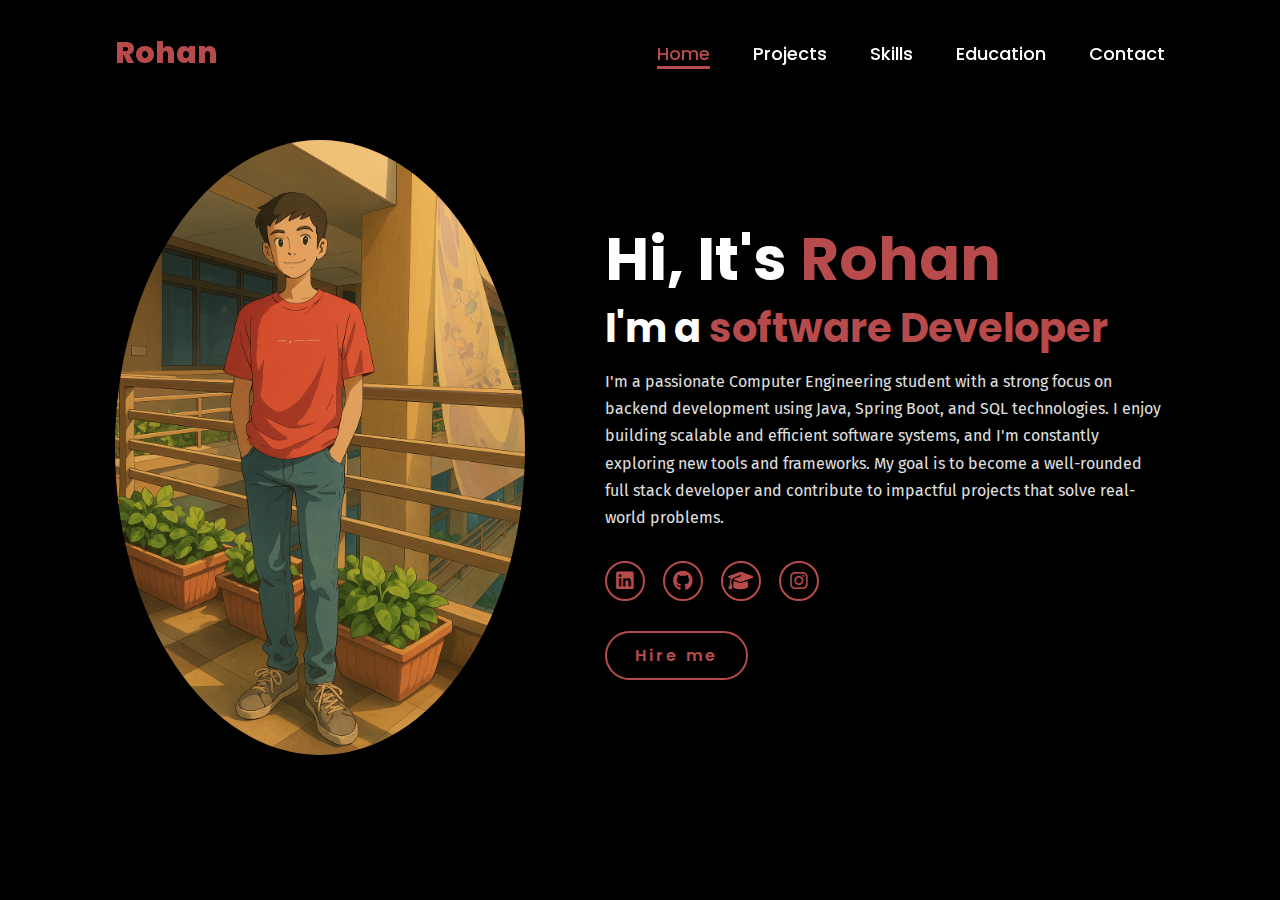
<file: index.html>
<!DOCTYPE html>
<html lang="en">
  <head>
    <meta charset="UTF-8" />
    <meta name="viewport" content="width=device-width, initial-scale=1.0" />
    <link
      rel="stylesheet"
      href="https://cdnjs.cloudflare.com/ajax/libs/font-awesome/6.5.2/css/all.min.css"
    />
    <link rel="stylesheet" href="style.css" />
    <link href="https://fonts.googleapis.com/css2?family=Fira+Sans&display=swap" rel="stylesheet">


    <title>Portfolio Website</title>
  </head>
  <body>
    <header>
  <a href="#" class="logo">Rohan</a>

  <!-- Navigation Menu -->
  <nav>
    <a href="index.html" class="active">Home</a>
    <a href="project.html">Projects</a>
    <a href="skills.html">Skills</a>
    <a href="education.html">Education</a>
    <a href="contact.html">Contact</a>
  </nav>

  <!-- Hamburger Menu Icon -->
  <div class="menu-icon">
    <i class="fas fa-bars"></i>
  </div>
</header>

    <section class="home">
      <div class="home-img">
        <img src="main.png" alt="" />
      </div>
      <div class="home-content">
        <h1>Hi, It's <span>Rohan</span></h1>
        <h3 class="typing-text">I'm a <span></span></h3>
        <p>
         <p class="about-text"> 
  I'm a passionate Computer Engineering student with a strong focus on backend development using Java, Spring Boot, and SQL technologies. I enjoy building scalable and efficient software systems, and I'm constantly exploring new tools and frameworks. My goal is to become a well-rounded full stack developer and contribute to impactful projects that solve real-world problems.
</p>

        </p>
        <div class="social-icons">
          <a
            href="https://www.linkedin.com/in/rohan-sawant-876160257/"
            target="_blank"
            ><i class="fa-brands fa-linkedin"></i
          ></a>
          <a href="https://github.com/2Rohan0" target="_blank"
            ><i class="fa-brands fa-github"></i
          ></a>
          <a
            href="https://www.geeksforgeeks.org/user/rohansawgqkz/"
            target="_blank"
          >
            <i class="fa-solid fa-graduation-cap"></i>
          </a>
          <a href="https://www.instagram.com/rohansawant247/" target="_blank"
            ><i class="fa-brands fa-instagram"></i
          ></a>
        </div>
        <a
          href="https://mail.google.com/mail/?view=cm&fs=1&to=rohansawant.517@gmail.com&su=Job Opportunity&body=Hi Rohan,"
          class="btn"
          target="_blank"
          >Hire me</a
        >
      </div>
    </section>

    <script>
  const menuIcon = document.querySelector('.menu-icon');
  const nav = document.querySelector('nav');

  menuIcon.addEventListener('click', () => {
    nav.classList.toggle('active');
  });
</script>

  </body>
</html>
</file>
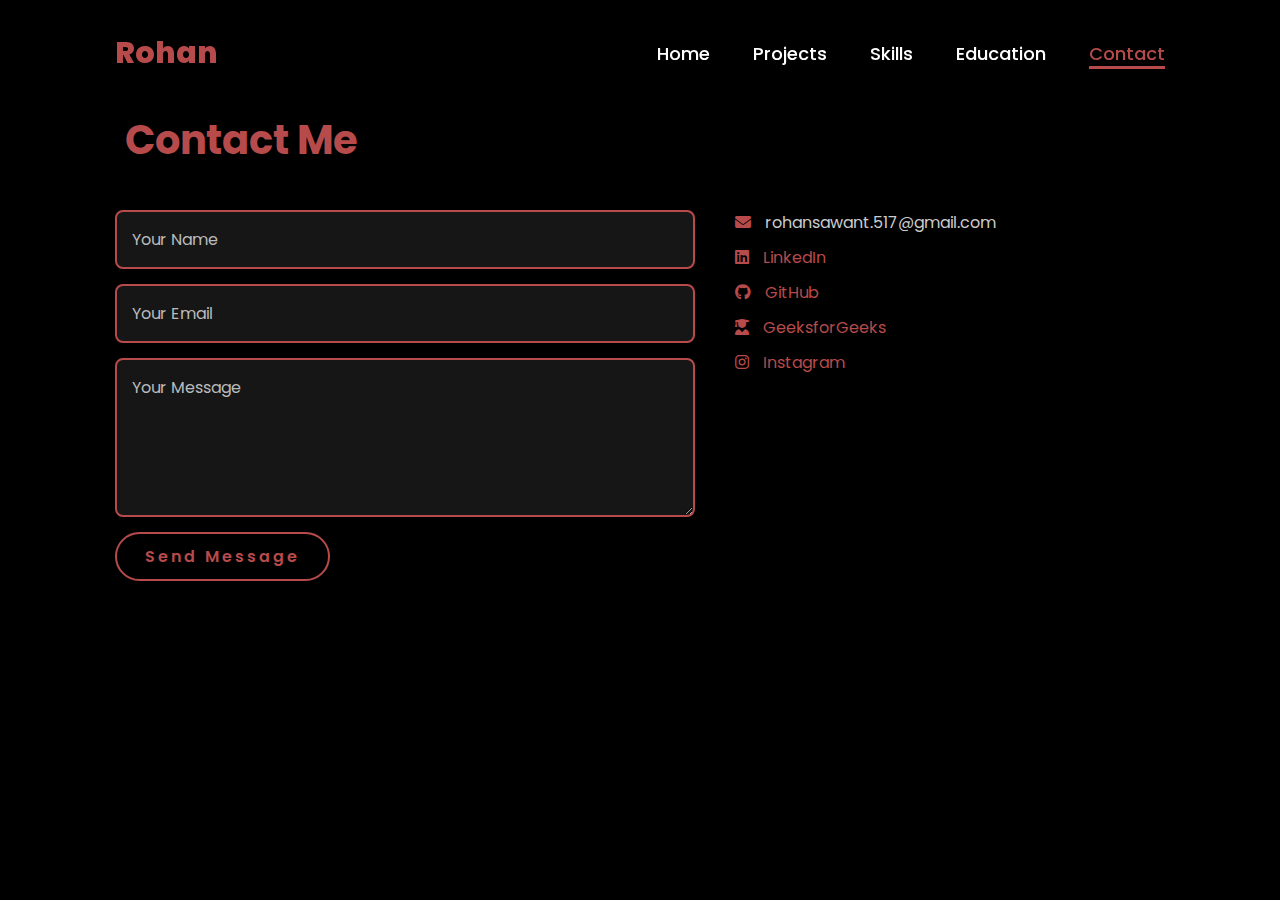
<file: contact.html>
<!DOCTYPE html>
<html lang="en">
  <head>
    <meta charset="UTF-8" />
    <meta name="viewport" content="width=device-width, initial-scale=1.0" />
    <title>Contact - Rohan</title>

    <!-- Font Awesome -->
    <link
      rel="stylesheet"
      href="https://cdnjs.cloudflare.com/ajax/libs/font-awesome/6.5.2/css/all.min.css"
    />

    <!-- Your CSS file -->
    <link rel="stylesheet" href="style.css" />
  </head>
  <body>
    <!-- Header/Navbar -->
    <header>
      <a href="index.html" class="logo">Rohan</a>
      <nav>
        <a href="index.html">Home</a>
        <a href="project.html">Projects</a>
        <a href="skills.html">Skills</a>
        <a href="education.html">Education</a>
        <a href="#" class="active">Contact</a>
      </nav>

      <!-- Hamburger Menu Icon -->
      <div class="menu-icon">
        <i class="fas fa-bars"></i>
      </div>
    </header>

    <!-- Contact Section -->
    <section class="contact" id="contact">
      <h2 class="section-title">Contact Me</h2>

      <div class="contact-container">
        <!-- Contact Form -->
        <form onsubmit="sendEmail(event)" class="contact-form">
          <input type="text" id="name" placeholder="Your Name" required />
          <input type="email" id="email" placeholder="Your Email" required />
          <textarea
            id="message"
            rows="5"
            placeholder="Your Message"
            required
          ></textarea>
          <button type="submit" class="btn">Send Message</button>
        </form>

        <!-- Contact Info -->
        <div class="contact-info">
          <p><i class="fa-solid fa-envelope"></i> rohansawant.517@gmail.com</p>
          <p>
            <i class="fa-brands fa-linkedin"></i>
            <a
              href="https://www.linkedin.com/in/rohan-sawant-876160257/"
              target="_blank"
              >LinkedIn</a
            >
          </p>
          <p>
            <i class="fa-brands fa-github"></i>
            <a href="https://github.com/2Rohan0" target="_blank">GitHub</a>
          </p>
          <p>
            <i class="fa-solid fa-user-graduate"></i>
            <a
              href="https://www.geeksforgeeks.org/user/rohansawgqkz/"
              target="_blank"
              >GeeksforGeeks</a
            >
          </p>
          <p>
            <i class="fa-brands fa-instagram"></i>
            <a href="https://www.instagram.com/rohansawant247/" target="_blank"
              >Instagram</a
            >
          </p>
        </div>
      </div>
    </section>

    <!-- Script to handle mailto -->
    <script>
      function sendEmail(event) {
        event.preventDefault();
        const name = document.getElementById("name").value.trim();
        const email = document.getElementById("email").value.trim();
        const message = document.getElementById("message").value.trim();

        const subject = encodeURIComponent("Message from Portfolio");
        const body = encodeURIComponent(
          `Name: ${name}\nEmail: ${email}\n\n${message}`
        );

        window.location.href = `mailto:sawantrohan690@gmail.com?subject=${subject}&body=${body}`;
      }
    </script>

    <script>
      const menuIcon = document.querySelector(".menu-icon");
      const nav = document.querySelector("nav");

      menuIcon.addEventListener("click", () => {
        nav.classList.toggle("active");
      });
    </script>
  </body>
</html>
</file>
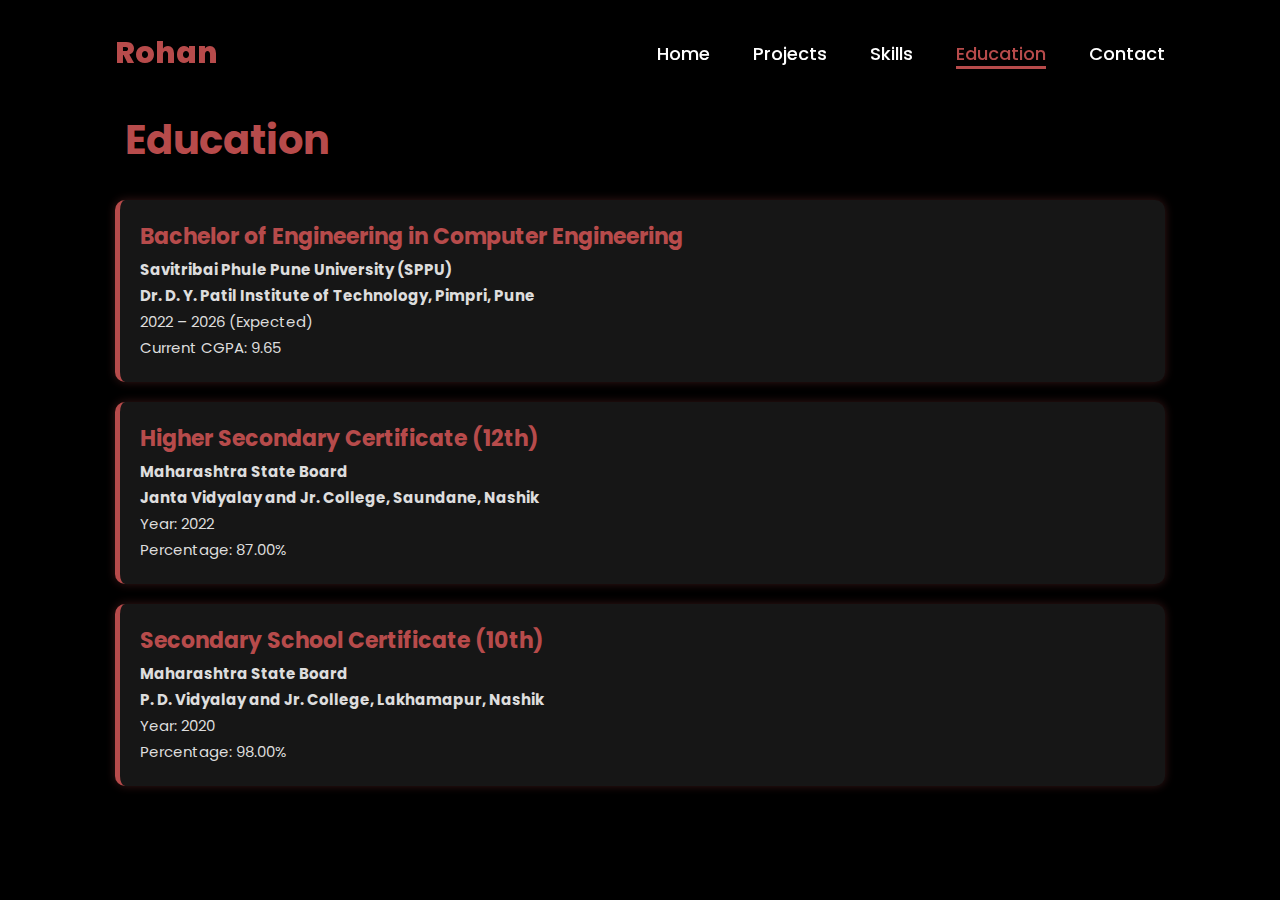
<file: education.html>
<!DOCTYPE html>
<html lang="en">
  <head>
    <meta charset="UTF-8" />
    <meta name="viewport" content="width=device-width, initial-scale=1.0" />
    <title>Education - Rohan</title>

    <!-- Font Awesome -->
    <link
      rel="stylesheet"
      href="https://cdnjs.cloudflare.com/ajax/libs/font-awesome/6.5.2/css/all.min.css"
    />

    <!-- Custom CSS -->
    <link rel="stylesheet" href="style.css" />
  </head>
  <body>
    <!-- Header/Navbar -->
    <header>
      <a href="index.html" class="logo">Rohan</a>
      <nav>
        <a href="index.html">Home</a>
        <a href="project.html">Projects</a>
        <a href="skills.html">Skills</a>
        <a href="#" class="active">Education</a>
        <a href="contact.html">Contact</a>
      </nav>
      <!-- Hamburger Menu Icon -->
      <div class="menu-icon">
        <i class="fas fa-bars"></i>
      </div>
    </header>

    <!-- Education Section -->
    <section class="education" id="education">
      <h2 class="section-title">Education</h2>

      <div class="education-entry">
        <h3>Bachelor of Engineering in Computer Engineering</h3>
        <p><strong>Savitribai Phule Pune University (SPPU)</strong></p>
        <p>
          <strong>Dr. D. Y. Patil Institute of Technology, Pimpri, Pune</strong>
        </p>
        <p>2022 – 2026 (Expected)</p>
        <p>Current CGPA: 9.65</p>
      </div>

      <div class="education-entry">
        <h3>Higher Secondary Certificate (12th)</h3>
        <p><strong>Maharashtra State Board</strong></p>
        <p><strong>Janta Vidyalay and Jr. College, Saundane, Nashik</strong></p>
        <p>Year: 2022</p>
        <p>Percentage: 87.00%</p>
      </div>

      <div class="education-entry">
        <h3>Secondary School Certificate (10th)</h3>
        <p><strong>Maharashtra State Board</strong></p>
        <p>
          <strong>P. D. Vidyalay and Jr. College, Lakhamapur, Nashik</strong>
        </p>
        <p>Year: 2020</p>
        <p>Percentage: 98.00%</p>
      </div>
    </section>

    <script>
      const menuIcon = document.querySelector(".menu-icon");
      const nav = document.querySelector("nav");

      menuIcon.addEventListener("click", () => {
        nav.classList.toggle("active");
      });
    </script>
  </body>
</html>
</file>
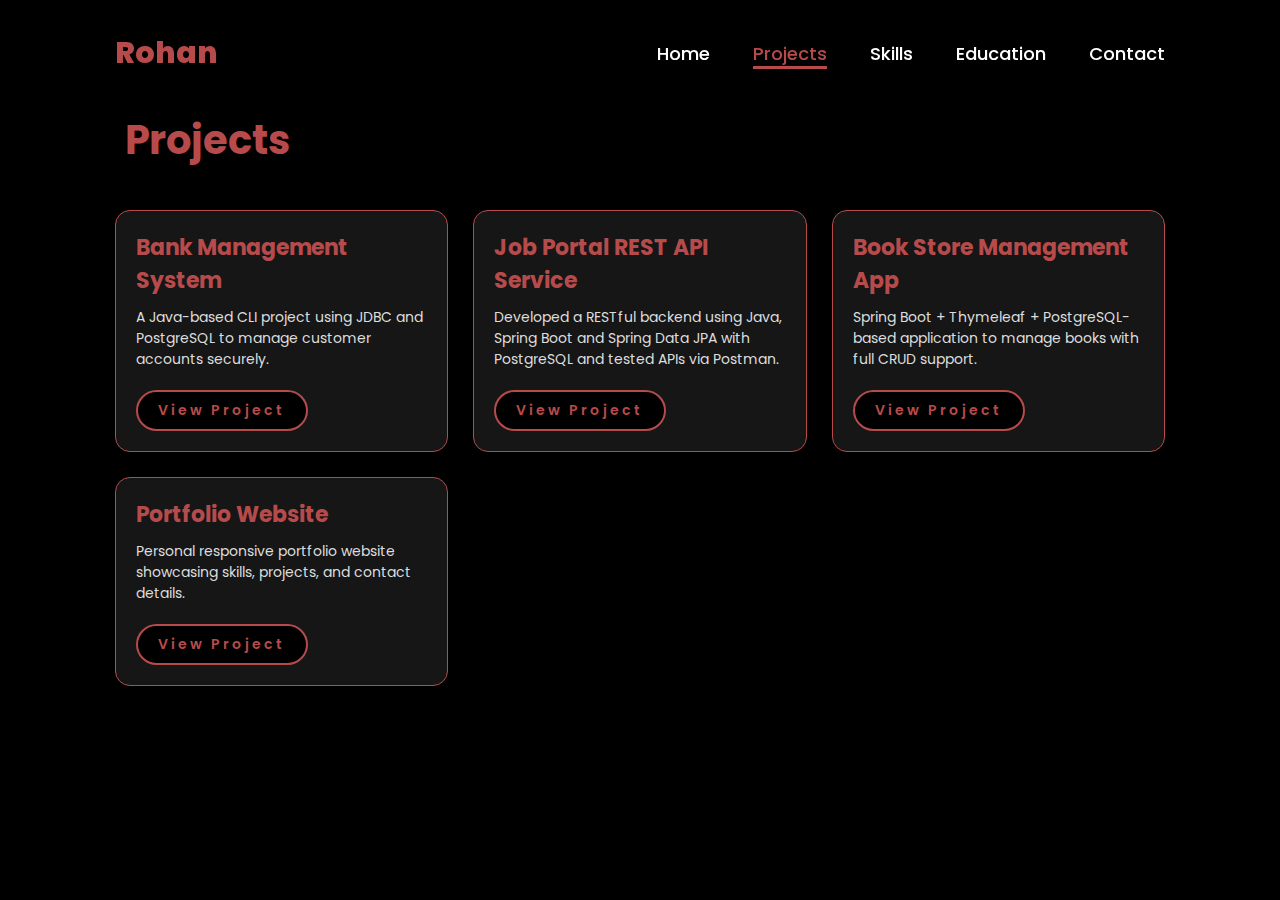
<file: project.html>
<!DOCTYPE html>
<html lang="en">
  <head>
    <meta charset="UTF-8" />
    <meta name="viewport" content="width=device-width, initial-scale=1.0" />
    <title>Projects - Rohan</title>
    <link
      rel="stylesheet"
      href="https://cdnjs.cloudflare.com/ajax/libs/font-awesome/6.5.2/css/all.min.css"
    />
    <link rel="stylesheet" href="style.css" />
  </head>
  <body>
    <header>
      <a href="index.html" class="logo">Rohan</a>
      <nav>
        <a href="index.html">Home</a>
        <a href="#" class="active">Projects</a>
        <a href="skills.html">Skills</a>
        <a href="education.html">Education</a>
        <a href="contact.html">Contact</a>
      </nav>

      <!-- Hamburger Menu Icon -->
      <div class="menu-icon">
        <i class="fas fa-bars"></i>
      </div>
    </header>

    <section class="projects" id="projects">
      <h2 class="section-title">Projects</h2>
      <div class="projects-container">
        <div class="project-card">
          <h3>Bank Management System</h3>
          <p>
            A Java-based CLI project using JDBC and PostgreSQL to manage
            customer accounts securely.
          </p>
          <a
            href="https://github.com/2Rohan0/bank-management-jdbc"
            class="btn"
            target="_blank"
            >View Project</a
          >
        </div>

        <div class="project-card">
          <h3>Job Portal REST API Service</h3>
          <p>
            Developed a RESTful backend using Java, Spring Boot and Spring Data
            JPA with PostgreSQL and tested APIs via Postman.
          </p>
          <a
            href="https://github.com/2Rohan0/job-portal-rest-api"
            class="btn"
            target="_blank"
            >View Project</a
          >
        </div>

        <div class="project-card">
          <h3>Book Store Management App</h3>
          <p>
            Spring Boot + Thymeleaf + PostgreSQL-based application to manage
            books with full CRUD support.
          </p>
          <a
            href="https://github.com/2Rohan0/book-store"
            class="btn"
            target="_blank"
            >View Project</a
          >
        </div>

        <div class="project-card">
          <h3>Portfolio Website</h3>
          <p>
            Personal responsive portfolio website showcasing skills, projects,
            and contact details.
          </p>
          <a
            href="https://github.com/2Rohan0/2Rohan0.github.io"
            class="btn"
            target="_blank"
            >View Project</a
          >
        </div>
      </div>
    </section>

    <script>
      const menuIcon = document.querySelector(".menu-icon");
      const nav = document.querySelector("nav");

      menuIcon.addEventListener("click", () => {
        nav.classList.toggle("active");
      });
    </script>
  </body>
</html>
</file>
<file: style.css>
@import url('https://fonts.googleapis.com/css2?family=Poppins:wght@100;200;300;400;500;600&display=swap');
*{
    margin: 0;
    padding: 0;
    box-sizing: border-box;
    text-decoration: none;
    border: none;
    outline: none;
    font-family: 'Poppins', sans-serif;
}
html{
    font-size: 62.5%;
}
body{
    width: 100%;
    height: 100vh;
    overflow-x: hidden;
    background-color: black;
    color: white;
}
header{
    margin-top: 20px;
    position: fixed;
    top: 0;
    left: 0;
    width: 100%;
    padding: 1rem 9%;
    background-color: transparent;
    filter: drop-shadow(10px);
    display: flex;
    justify-content: space-between;
    align-items: center;
    z-index: 100;
}
.logo{
    font-size: 3rem;
    color: #b74b4b;
    font-weight: 800;
    cursor: pointer;
    transition: 0.5s ease;
}
.logo:hover{
    transform: scale(1.1);
}
nav a{
    font-size: 1.8rem;
    color: white;
    margin-left: 4rem;
    font-weight: 500;
    transition: 0.3s ease;
    border-bottom: 3px solid transparent;
}
nav a:hover,
nav a.active{
    color: #b74b4b;
    border-bottom: 3px solid #b74b4b;
}


.menu-icon {
    display: none;
    font-size: 2.8rem;
    color: #b74b4b;
    cursor: pointer;
}

@media (max-width: 950px) {
    .menu-icon {
        display: block;
    }
}



@media(max-width:995px){
    nav{
        position: absolute;
        display: none;
        top: 0;
        right: 0;
        width: 40%;
        border-left: 3px solid #b74b4b;
        border-bottom: 3px solid #b74b4b;
        border-bottom-left-radius: 2rem;
        padding: 1rem solid;
        background-color: #161616;
        border-top: 0.1rem solid rgba(0,0,0,0.1);
    }
    nav.active{
        display: block;
    }
    nav a{
        display: block;
        font-size: 2rem;
        margin: 3rem 0;
    }
    nav a:hover,
    nav a.active{
        padding: 1rem;
        border-radius: 0.5rem;
        border-bottom: 0.5rem solid #b74b4b;
    }
}
section{
    min-height: 100vh;
    padding: 5rem 9% 5rem;
}
.home{
    display: flex;
    justify-content: center;
    align-items: center;
    gap: 8rem;
    background-color: black;
}
.home .home-content h1{
    font-size: 6rem;
    font-weight: 700;
    line-height: 1.3;
}
span{
    color: #b74b4b;
}
.home-content h3{
    font-size: 4rem;
    margin-bottom: 1rem;
    font-weight: 700;
}
.home-content p{
    font-size: 1.6rem;
}
.home-img{
    border-radius: 50%;
}
.home-img img{
    position: relative;
    width: 32vw;
    border-radius: 50%;
    box-shadow: 0 0 25px solid #b74b4b;
    cursor: pointer;
    transition: 0.2s linear;
}
.home-img img:hover{
    font-size: 1.8rem;
    font-weight: 500;
}
.social-icons a{
    display: inline-flex;
    justify-content: center;
    align-items: center;
    width: 4rem;
    height: 4rem;
    background-color: transparent;
    border: 0.2rem solid #b74b4b;
    font-size: 2rem;
    border-radius: 50%;
    margin: 3rem 1.5rem 3rem 0;
    transition: 0.3s ease;
    color: #b74b4b;
}
.social-icons a:hover{
    color: black;
    transform: scale(1.3) translateY(-5px);
    background-color: #b74b4b;
    box-shadow: 0  0 25px #b74b4b;
}
.btn{
    display: inline-block;
    padding: 1rem 2.8rem;
    background-color: black;
    border-radius: 4rem;
    font-size: 1.6rem;
    color: #b74b4b;
    letter-spacing: 0.3rem;
    font-weight: 600;
    border: 2px solid #b74b4b;
    transition: 0.3s ease;
    cursor: pointer;
}
.btn:hover{
    transform: scale3d(1.03);
    background-color: #b74b4b;
    color: black;
    box-shadow: 0 0 25px #b74b4b;
}
.typing-text{
    font-size: 34px;
    font-weight: 600;
    min-width: 280px;
}
.typing-text span{
    position: relative;
}
.typing-text span::before{
    content: "software Developer";
    color: #b74b4b;
    animation: words 20s infinite;
}
.typing-text span::after{
    content: "";
    background-color: black;
    position: absolute;
    width: calc(100% + 8px);
    height: 100%;
    border-left: 3px solid black;
    right: -8;
    animation: cursor 0.6s infinite;
}
@keyframes cursor{
    to{
        border-left: 3px solid #b74b4b;
    }
}@keyframes words {
    0%, 30% {
        content: "Java Developer";
    }
    31%, 60% {
        content: "Web Developer";
    }
    61%, 100% {
        content: "Tech Enthusiast";
    }
}

@media (max-width: 1000px){
    .home{
        gap: 4rem;
    }
}
@media(max-width:995px){
    .home{
        flex-direction: column;
        margin: 5rem 4rem;
    }
    .home .home-content h3{
        font-size: 2.5rem;
    }
    .home-content h1{
        font-size: 5rem;
    }
    .home-img img{
        width: 70vw;
        margin-top: 4rem;
    }
}

.about-text {
    font-family: 'Fira Sans', sans-serif;
    font-size: 1.6rem;
    line-height: 1.7;
    color: #e0e0e0;
}




/* Projects styling */
.projects {
    padding: 5rem 9%;
    background-color: black;
}
.section-title {
    font-size: 4rem;
    font-weight: 700;
    text-align: left;         /* Shift title to the left */
    color: #b74b4b;
    margin-bottom: 4rem;
    margin-top: 6rem;         /* Add spacing from navbar */
    padding-left: 1rem;       /* Optional: slight left padding */
}

.projects-container {
    display: grid;
    grid-template-columns: repeat(auto-fit, minmax(280px, 1fr));
    gap: 2.5rem;
}
.project-card {
    background-color: #161616;
    border: 1px solid #b74b4b;
    padding: 2rem;
    border-radius: 1.5rem;
    transition: 0.3s ease;
}
.project-card h3 {
    font-size: 2.2rem;
    color: #b74b4b;
    margin-bottom: 1rem;
}
.project-card p {
    font-size: 1.4rem;
    color: #ddd;
    margin-bottom: 2rem;
}
.project-card .btn {
    font-size: 1.4rem;
    padding: 0.8rem 2rem;
}
.project-card:hover {
    transform: translateY(-5px);
    box-shadow: 0 0 20px #b74b4b66;
}


/* Mobile */
@media (max-width: 768px) {
  .projects-grid,
  .skills-grid {
    grid-template-columns: 1fr;
    gap: 2rem;
  }

  .project-box,
  .skill-box {
    padding: 2rem;
    font-size: 1.4rem;
    text-align: center;
  }

  .section-title {
    font-size: 3rem;
    margin-top: 7rem;
    margin-bottom: 2rem;
  }
}
.projects-grid {
  display: grid;
  grid-template-columns: repeat(2, 1fr);
  gap: 3rem;
}
.project-box {
  background-color: #161616;
  border-left: 5px solid #b74b4b;
  padding: 2rem;
  border-radius: 1rem;
  box-shadow: 0 0 10px rgba(183, 75, 75, 0.3);
  transition: transform 0.3s ease;
}
.project-box:hover {
  transform: scale(1.03);
}



/* Styling Skills */

.skills-page {
    padding: 5rem 9%;
    background-color: black;
}

.skills-grid {
    display: grid;
    grid-template-columns: repeat(auto-fit, minmax(220px, 1fr));
    gap: 2rem;
}

.skill-box {
    background-color: #161616;
    color: #b74b4b;
    border: 1px solid #b74b4b;
    padding: 2rem;
    font-size: 1.6rem;
    font-weight: 600;
    border-radius: 1rem;
    text-align: center;
    transition: 0.3s ease;
}

.skill-box i {
    font-size: 2.5rem;
    display: block;
    margin-bottom: 1rem;
}

.skill-box:hover {
    transform: translateY(-5px);
    box-shadow: 0 0 15px #b74b4b77;
}

/* Mobile */
.skills-grid {
  display: grid;
  grid-template-columns: repeat(3, 1fr);
  gap: 2rem;
}
.skill-box {
  background-color: #161616;
  padding: 2rem;
  text-align: center;
  font-size: 1.6rem;
  border-radius: 1rem;
  box-shadow: 0 0 10px rgba(183, 75, 75, 0.3);
}




/* Education Styling */

.education {
    padding: 5rem 9%;
    background-color: black;
    color: white;
}

.education-entry {
    background-color: #161616;
    border-left: 5px solid #b74b4b;
    margin: 2rem 0;
    padding: 2rem;
    border-radius: 1rem;
    box-shadow: 0 0 10px rgba(183, 75, 75, 0.3);
}

.education-entry h3 {
    font-size: 2.2rem;
    color: #b74b4b;
    margin-bottom: 0.5rem;
}

.education-entry p {
    font-size: 1.5rem;
    color: #ddd;
    margin: 0.3rem 0;
}

.education .section-title {
    margin-top: 6rem;
    margin-bottom: 3rem;
    font-size: 4rem;
    color: #b74b4b;
    text-align: left;
    padding-left: 1rem;
}


/* Mobile Responsiveness */
@media (max-width: 600px) {
  .section-title {
    font-size: 3rem;
    margin-top: 7rem;
  }

  .education-entry, .project-box, .skill-box {
    padding: 1.5rem;
    font-size: 1.4rem;
  }
}


/* Contact Styling */
/* ------------------------
   CONTACT SECTION
------------------------ */
.contact {
  padding: 5rem 9%;
  background-color: black;
  color: white;
}

.contact-container {
  display: flex;
  flex-wrap: wrap;
  gap: 4rem;
  margin-top: 2rem;
}

.contact-form {
  flex: 1 1 45rem;
  display: flex;
  flex-direction: column;
}

.contact-form input,
.contact-form textarea {
  background-color: #161616;
  border: 2px solid #b74b4b;
  border-radius: 0.8rem;
  padding: 1.5rem;
  margin-bottom: 1.5rem;
  color: white;
  font-size: 1.6rem;
}

.contact-form input::placeholder,
.contact-form textarea::placeholder {
  color: #bbb;
}

.contact-form .btn {
  align-self: flex-start;
}

.contact-info {
  flex: 1 1 30rem;
  font-size: 1.6rem;
}

.contact-info p {
  margin-bottom: 1rem;
  color: #ccc;
}

.contact-info i {
  color: #b74b4b;
  margin-right: 1rem;
}

.contact-info a {
  color: #b74b4b;
  text-decoration: none;
}

/* ------------------------
   RESPONSIVE: Mobile Fixes
------------------------ */
@media (max-width: 768px) {
  .contact {
    padding: 4rem 5%;
  }

  .contact-container {
    flex-direction: column;
  }

  .contact-form,
  .contact-info {
    flex: 1 1 100%;
  }

  .contact-form input,
  .contact-form textarea {
    font-size: 1.4rem;
    padding: 1.2rem;
  }

  .contact-info {
    font-size: 1.4rem;
    margin-top: 2rem;
  }

  .section-title {
    font-size: 3rem;
    margin-top: 7rem;
    text-align: left;
  }
}
</file>
